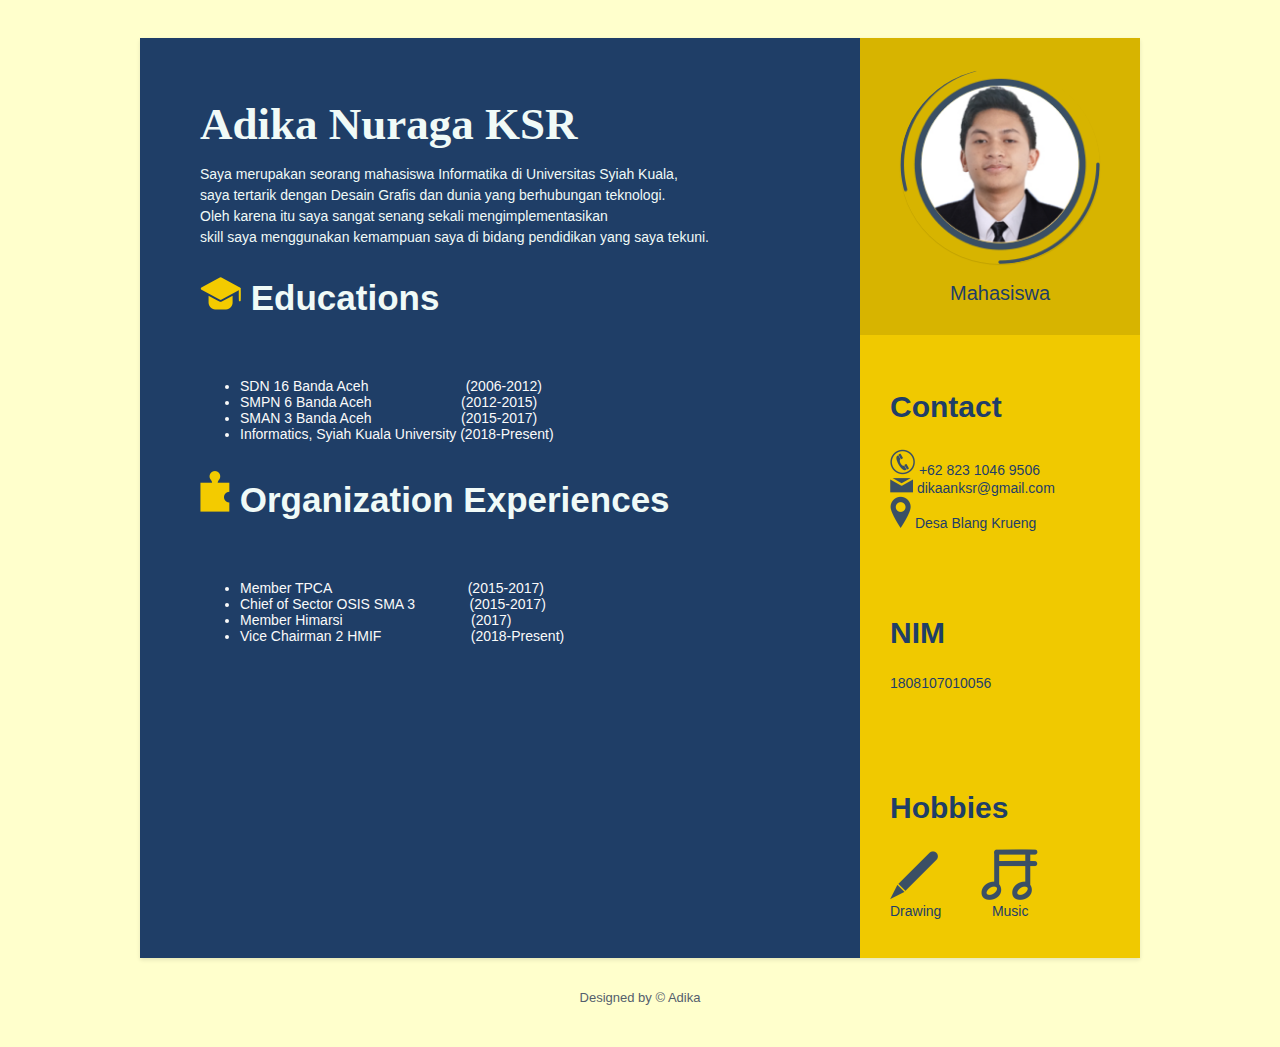
<file: index.html>
<!DOCTYPE HTML>

<html lang="en">
	<head>
		<title>	CV Adika </title>
			
		<meta charset="utf-8">
		<link id="theme-style" rel="stylesheet" href="main.css">
	</head>
	
	<body style>
		<div class="wrapper">
			<div class="sidebar-wrapper">
			
				<div class="profile-container">				
				<img class="avatar" src="foto.png">	
					<h3 class="tagline"> Mahasiswa </h3>	
				</div>				
				<div class="education-container container-block">
					<h2 class="Contact">
					Contact
					</h2>
					<div class="item">						
						<img src="wa.png">	
							+62 823 1046 9506	
						<br>
						<img src="email.png">								
							dikaanksr@gmail.com
						<br>
						<img src="loct.png">	
							Desa Blang Krueng
					</div>
				</div>	
				<div class="NIM-container container-block">
					<h2 class="NIM">
					NIM
					</h2>
					<div class="item">										
						1808107010056
					</div>
				</div>
				<div class="Hobbies-container container-block">					
					<h2 class="Hobbies">
					Hobbies
					</h2>
					<div class="item">										
						<img src="drawing.png"> &nbsp; &nbsp; &nbsp; &nbsp; &nbsp;						
						<img src="music.png">
						<br>
						Drawing &nbsp; &nbsp; &nbsp; &nbsp; &nbsp; &nbsp; Music
					</div>
				</div>				
			</div>
			<div class="main-wrapper">					
				<section class="section">
					<h1 class="name"> Adika Nuraga KSR</h1>									
						<p>
							Saya merupakan seorang mahasiswa Informatika
							di Universitas Syiah Kuala,<br>
							saya tertarik dengan Desain Grafis dan dunia yang berhubungan teknologi.<br>
							Oleh karena itu saya sangat senang sekali mengimplementasikan<br>
							skill saya menggunakan kemampuan saya di bidang
							pendidikan yang saya tekuni.
						</p>							
				</section>
				<section class="section">		
					<h2 class="educations">	
						<img src="edu.png">					
					Educations					
					</h2>	
						<ul style="list-style-type:disc; color: rgba(250,250,250);">
						  <li>SDN 16 Banda Aceh &nbsp; &nbsp; &nbsp; &nbsp; &nbsp; &nbsp; &nbsp; &nbsp; &nbsp; &nbsp; &nbsp; &nbsp; (2006-2012)</li>
						  <li>SMPN 6 Banda Aceh &nbsp; &nbsp; &nbsp; &nbsp; &nbsp; &nbsp; &nbsp; &nbsp; &nbsp; &nbsp; &nbsp; (2012-2015)</li>
						  <li>SMAN 3 Banda Aceh &nbsp; &nbsp; &nbsp; &nbsp; &nbsp; &nbsp; &nbsp; &nbsp; &nbsp; &nbsp; &nbsp; (2015-2017)</li>
						  <li>Informatics, Syiah Kuala University (2018-Present)</li>
						</ul>
				</section>
				<section class="section">
					<h2 class="educations">
						<img src="org.png">
					Organization Experiences					
					</h2>
						<ul style="list-style-type:disc; color: rgba(250,250,250);">
						  <li>Member TPCA &nbsp; &nbsp; &nbsp; &nbsp; &nbsp; &nbsp; &nbsp; &nbsp; &nbsp; &nbsp; &nbsp; &nbsp; &nbsp; &nbsp; &nbsp; &nbsp; &nbsp; (2015-2017)</li>
						  <li>Chief of Sector OSIS SMA 3 &nbsp; &nbsp; &nbsp; &nbsp; &nbsp; &nbsp; &nbsp;(2015-2017)</li>
						  <li>Member Himarsi &nbsp; &nbsp; &nbsp; &nbsp; &nbsp; &nbsp; &nbsp; &nbsp; &nbsp; &nbsp; &nbsp; &nbsp; &nbsp; &nbsp; &nbsp; &nbsp; (2017)</li>
						  <li>Vice Chairman 2 HMIF &nbsp; &nbsp; &nbsp; &nbsp; &nbsp; &nbsp; &nbsp; &nbsp; &nbsp; &nbsp; &nbsp; (2018-Present)</li>
						</ul>
										
				</section>
			</div>
		</div>
		<footer class="footer">
			<div class="text-center">
				<small class="copyright">
					Designed by &copy; Adika
				</small>
				</div>
		</footer>
	</body>
</html>
</file>
<file: main.css>
body{
	font-family:roboto,sans-serif;
	color:#545e6c;
	background:#ffffcc;
	font-size:14px;
	padding:30px;
	-webkit-font-smoothing:antialiased;
	-moz-osx-font-smoothing:grayscale
	}
h1,h2,h3,h4,h5,h6{
	font-weight:700
	}
a{
	color:#2d7788
	}
a:hover{
	text-decoration:underline;
	color:#1a454f
	}
a:focus{
	text-decoration:none
	}
p{
	color:rgba(240,250,247);
	line-height:1.5
	}
.wrapper{
	background:#42a8c0;
	max-width:1000px;
	margin:0 auto;
	position:relative;
	-webkit-box-shadow:0 2px 4px rgba(0,0,0,.1);
	-moz-box-shadow:0 2px 4px rgba(0,0,0,.1);
	box-shadow:0 2px 4px rgba(0,0,0,.1)
	}
.sidebar-wrapper{
	background:rgba(240,201,0);
	position:absolute;
	right:0;
	width:280px;
	height:100%;
	min-height:900px;
	color:#fff
	}
.sidebar-wrapper a{
	color:#fff
	}
.sidebar-wrapper .profile-container{
	padding:30px;
	background: rgba(0,0,0,.1);
	text-align:center;
	color:#fff
	}

.sidebar-wrapper .tagline{
	color:rgba(31,62,103);
	font-size:20px;
	font-weight:400;
	margin-top:0;
	margin-bottom:0
	}
.sidebar-wrapper .profile{
	margin-bottom:15px
	}
.sidebar-wrapper .avatar{
	max-width:200px;
	margin-bottom:15px;
	border:0 solid #fff;
	border-radius:100%;
	box-shadow:0 1px 1px rgba(0,0,0,.1)
	}
.sidebar-wrapper .contact-list .fas,.sidebar-wrapper .contact-list .fab{
	margin-right:5px;
	font-size:18px;
	vertical-align:middle
	}
.sidebar-wrapper .contact-list li{
	margin-bottom:15px
	}
.sidebar-wrapper .contact-list li:{
	margin-bottom:0
	}
.sidebar-wrapper .container-block{
	padding:30px
	}
.sidebar-wrapper .container-block-title{
	text-transform:uppercase;
	font-size:16px;
	font-weight:700;
	margin-top:0;
	margin-bottom:15px
	}
.sidebar-wrapper .degree{
	font-size:14px;
	margin-top:0;
	margin-bottom:5px
	}
.sidebar-wrapper .education-container .item{
	margin-bottom:15px;
	color:rgba(31,62,103);
	}
.sidebar-wrapper .education-container .item{
	margin-bottom:0
	}
.sidebar-wrapper .education-container .meta{
	color:rgba(255,255,255,.6);
	font-weight:500;
	margin-bottom:0;
	margin-top:0
	}
.sidebar-wrapper .education-container .Contact{
	font-family Franklin Gothic Demi Cond;
	color:rgba(31,62,103);
	font-size:30px
}
.sidebar-wrapper .education-container .time{
	color:rgba(255,255,255,.6);
	font-weight:500;
	margin-bottom:0
	}
	
.sidebar-wrapper .NIM-container .lang-desc{
	color:rgba(255,255,255,.6)
	}
.sidebar-wrapper .NIM-container .NIM{
	font-family Franklin Gothic Demi Cond;
	color:rgba(31,62,103);
	font-size:30px
	}
.sidebar-wrapper .NIM-container .item{
	margin-bottom:15px;
	color:rgba(31,62,103);
	}
.sidebar-wrapper .NIM-list{
	margin-bottom:0
	}
.sidebar-wrapper .NIM-list li{
	margin-bottom:10px
	}
.sidebar-wrapper .NIM-list li{
	margin-bottom:0
	}
.sidebar-wrapper .Hobbies-container .Hobbies{
	font-family Franklin Gothic Demi Cond;
	color:rgba(31,62,103);
	font-size:30px
	}
.sidebar-wrapper .Hobbies-container .item{
	margin-bottom:15px;
	color:rgba(31,62,103);
	}
.main-wrapper{
	background:rgba(31,62,103);
	padding:60px;
	padding-right:340px
	height:100%;
	min-height:800px;
	}
.main-wrapper .section-title{
	text-transform:uppercase;
	font-size:20px;
	font-weight:500;
	color:yellow;
	position:relative;
	margin-top:0;
	margin-bottom:20px	
	}
.main-wrapper .educations {
	font-family Franklin Gothic Demi Cond;
	font-size:35px;
	color:rgba(240,250,247);
	margin-bottom:60px
	}
.main-wrapper .name{
	font-family: Agency FB;
	font-size:45px;
	font-weight bold;	
	margin-top:0;
	margin-bottom:10px;
	color:rgba(240,250,247)
}
.footer{
	padding-top:30px	
	}
.footer .copyright{
	line-height:1.6;
	color:#545e6c;
	font-size:13px;
	
	}
.text-center{
	text-align:center;
	margin:auto
	}
</file>
